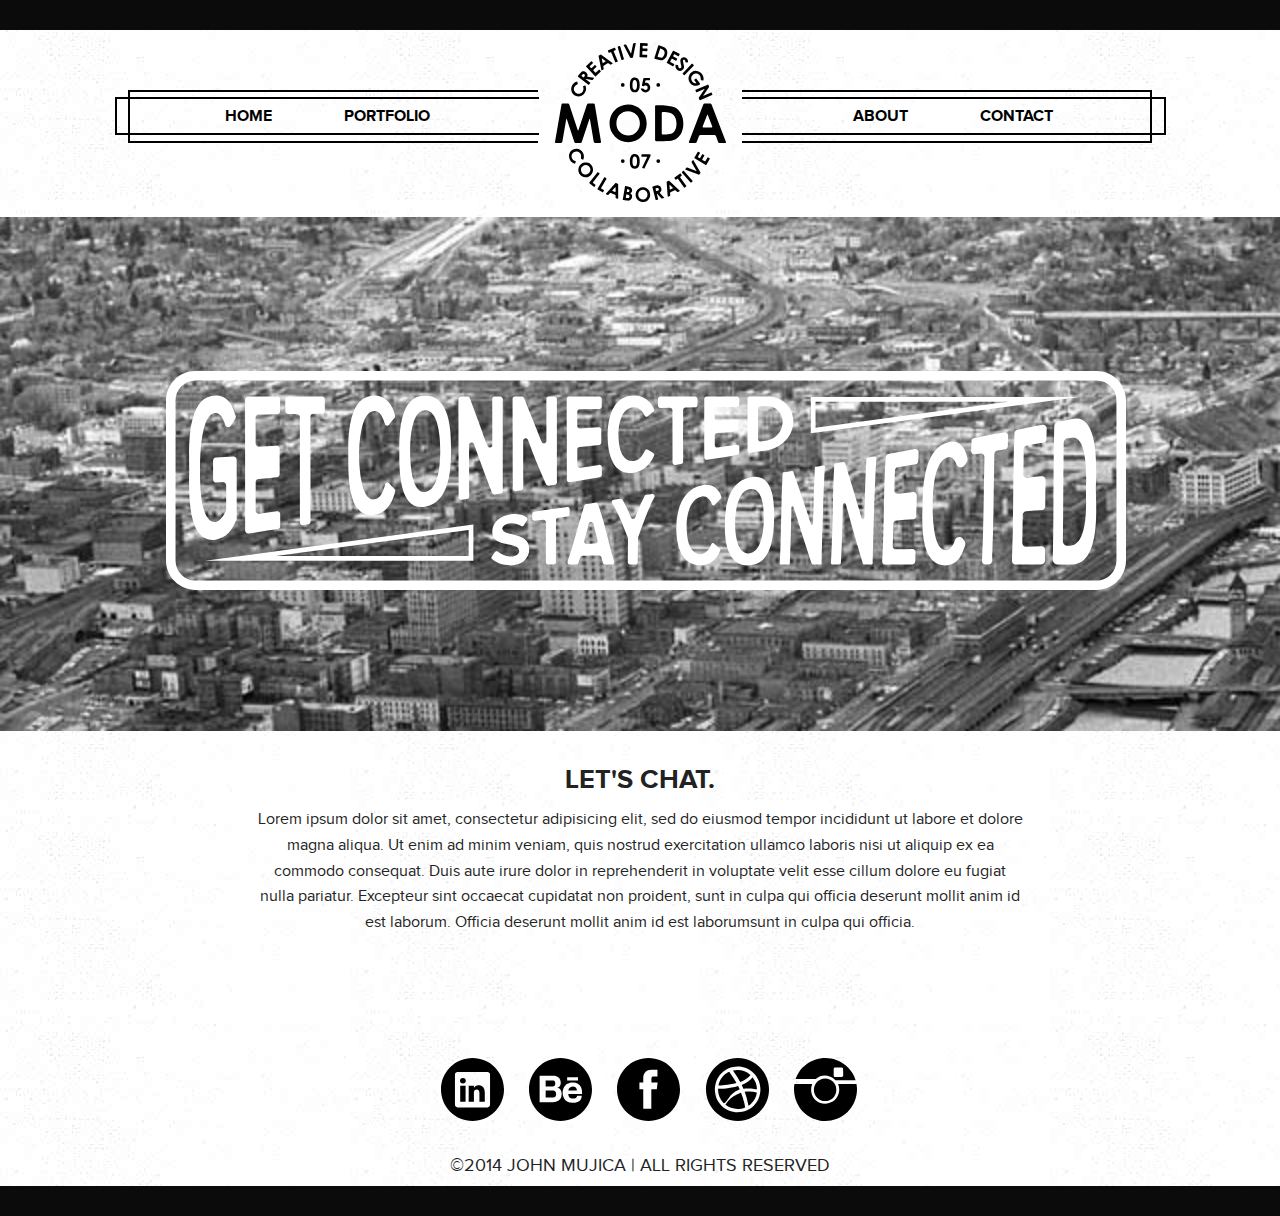
<file: contact.html>
<!doctype html><html class=no-js lang=en><head><meta charset=utf-8><meta name=viewport content="width=device-width, initial-scale=1.0"><title>MODA</title><link href=img/favicon.ico rel=icon type=image/x-icon><link rel=stylesheet href=styles/styles.css><script src=scripts/js/modernizr.js></script></head><body><div class="container full-width"><div class="row full-width"><div class="columns large-12 full-width"><div class=black-bar></div></div></div><div class="row header full-width"><div class="menu columns large-12 full-width"><div class=inner><div class=outer-bx-lft><div class=inner-bx-lft><a href=index.html>HOME</a> <a href=portfolio.html>PORTFOLIO</a></div></div><div class=logo><img src=img/logo.svg></div><div class=outer-bx-rt><div class=inner-bx-rt><a href=about.html>ABOUT</a> <a href=contact.html>CONTACT</a></div></div></div></div></div><div class="menu row full-width"><img src=img/city.jpg> <img src=img/getconnect.svg id=connect></div><div class="row full-width"><div class="columns large-12 midsection full-width"><h3>LET'S CHAT.</h3><p>Lorem ipsum dolor sit amet, consectetur adipisicing elit, sed do eiusmod tempor incididunt ut labore et dolore magna aliqua. Ut enim ad minim veniam, quis nostrud exercitation ullamco laboris nisi ut aliquip ex ea commodo consequat. Duis aute irure dolor in reprehenderit in voluptate velit esse cillum dolore eu fugiat nulla pariatur. Excepteur sint occaecat cupidatat non proident, sunt in culpa qui officia deserunt mollit anim id est laborum. Officia deserunt mollit anim id est laborumsunt in culpa qui officia.</p></div></div><div class="row full-width footer"><div class="columns large-12 full-width"><ul><li><a href=https://www.linkedin.com/pub/john-mujica/12/a2b/623><img src=img/linkedin.svg></a></li><li><a href=https://www.behance.net/JohnMMujica><img src=img/behance.svg></a></li><li><a href="https://www.facebook.com/johnmmujica?fref=ts"><img src=img/facebook.svg></a></li><li><a href=https://dribbble.com/JohnnyXerox><img src=img/dribbble.svg></a></li><li><a href=http://instagram.com/johnnyxerox><img src=img/instagram.svg></a></li></ul><h5>&#169;2014 JOHN MUJICA&nbsp;|&nbsp;ALL RIGHTS RESERVED</h5></div></div><div class="row full-width"><div class="columns large-12 full-width"><div class=black-bar></div></div></div></div><script src=scripts/js/jquery.js></script><script src=scripts/js/foundation.min.js></script><script src=scripts/js/scripts.js></script></body></html>
</file>
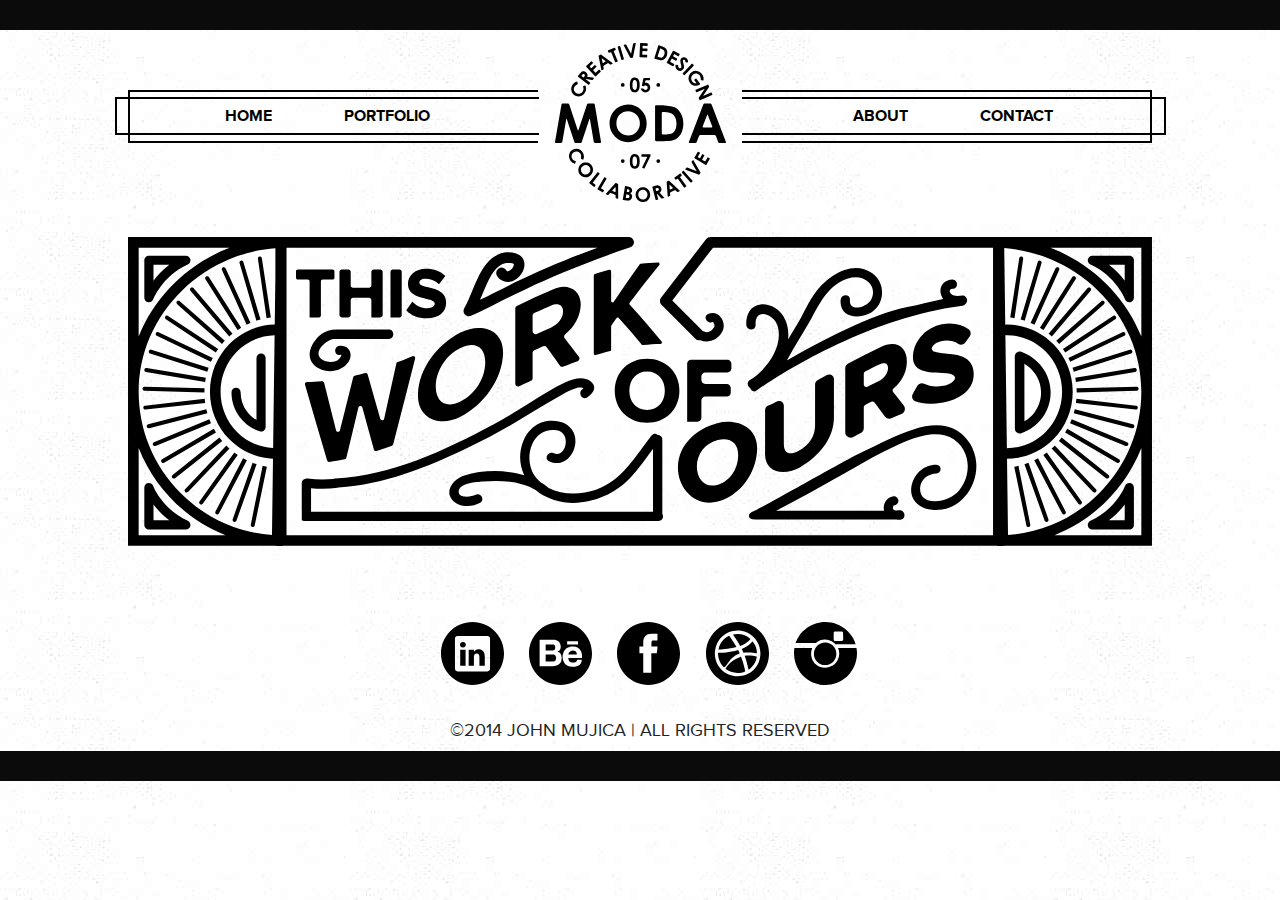
<file: portfolio.html>
<!doctype html><html class=no-js lang=en><head><meta charset=utf-8><meta name=viewport content="width=device-width, initial-scale=1.0"><title>MODA</title><link href=img/favicon.ico rel=icon type=image/x-icon><link rel=stylesheet href=styles/styles.css><script src=scripts/js/modernizr.js></script></head><body><div class="container full-width"><div class="row full-width"><div class="columns large-12 full-width"><div class=black-bar></div></div></div><div class="row header full-width"><div class="menu columns large-12 full-width"><div class=inner><div class=outer-bx-lft><div class=inner-bx-lft><a href=index.html>HOME</a> <a href=portfolio.html>PORTFOLIO</a></div></div><div class=logo><img src=img/logo.svg></div><div class=outer-bx-rt><div class=inner-bx-rt><a href=about.html>ABOUT</a> <a href=contact.html>CONTACT</a></div></div></div></div></div><div class="menu row full-width"><div class=inner><div class=thiswrk><img src=img/thiswork.svg></div></div></div><div class="row full-width footer"><div class="columns large-12 full-width"><ul><li><a href=https://www.linkedin.com/pub/john-mujica/12/a2b/623><img src=img/linkedin.svg></a></li><li><a href=https://www.behance.net/JohnMMujica><img src=img/behance.svg></a></li><li><a href="https://www.facebook.com/johnmmujica?fref=ts"><img src=img/facebook.svg></a></li><li><a href=https://dribbble.com/JohnnyXerox><img src=img/dribbble.svg></a></li><li><a href=http://instagram.com/johnnyxerox><img src=img/instagram.svg></a></li></ul><h5>&#169;2014 JOHN MUJICA&nbsp;|&nbsp;ALL RIGHTS RESERVED</h5></div></div><div class="row full-width"><div class="columns large-12 full-width"><div class=black-bar></div></div></div></div><script src=scripts/js/jquery.js></script><script src=scripts/js/foundation.min.js></script><script src=scripts/js/scripts.js></script></body></html>
</file>
